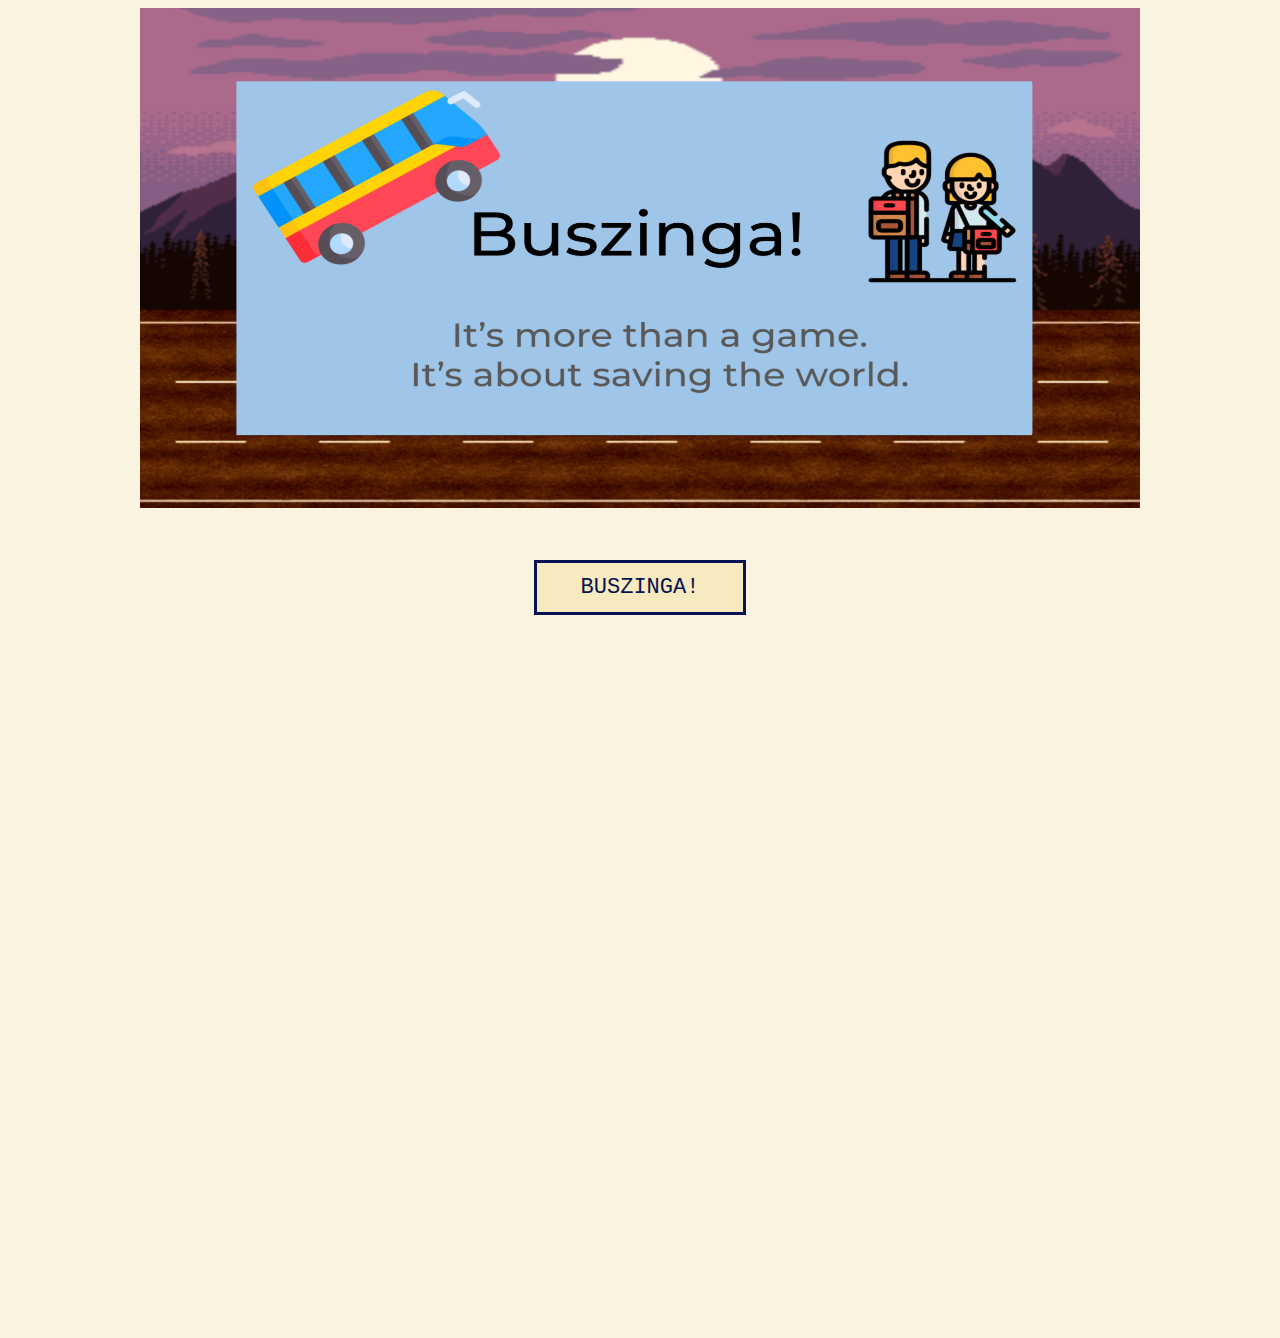
<file: index.html>
<!DOCTYPE html>
<html lang="en">
<head>
    <meta charset="UTF-8">
    <meta name="viewport" content="width=device-width, initial-scale=1.0">
    <title>Buszinga!</title>
    <link rel="stylesheet" href="./style.css">
</head>
<body class="body">
    <div class="body">
    <div id="startgame">
        <img src="./Images/start.png" alt="StartGameScreen">
        <a href="./bonanza.html" class="btn_play1">BUSZINGA!</a>
    </div>
    <canvas id="myCanvas" width="1000" height="650"></canvas>
    </div>
</body>
</html>
</file>
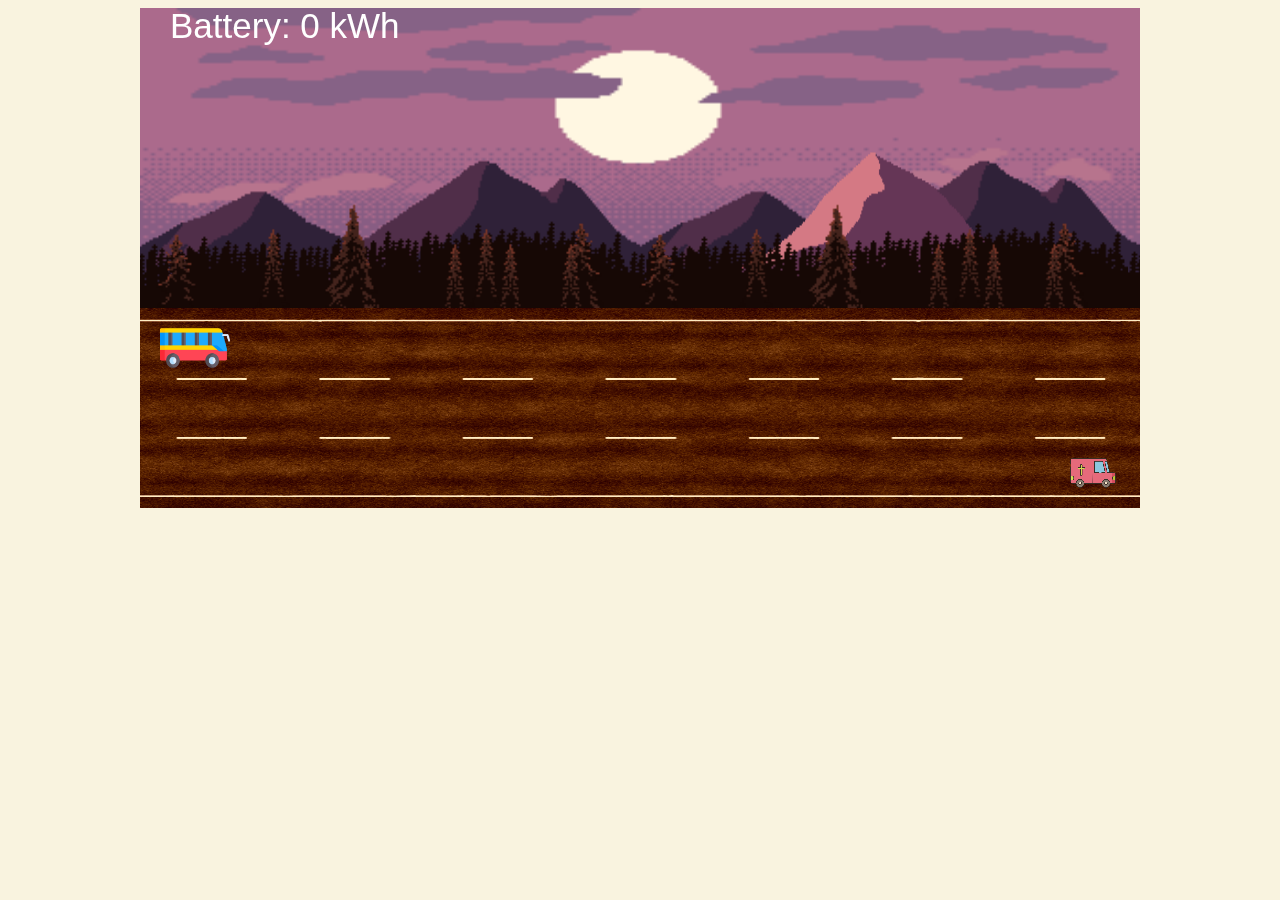
<file: bonanza.html>
<!DOCTYPE html>
<html lang="en">
<head>
    <meta charset="UTF-8">
    <meta name="viewport" content="width=device-width, initial-scale=1.0">
    <title>Buszinga!</title>
    <link rel="stylesheet" href="./style.css">
</head>
<body class="body">
    <div class="body">
    <div id="game">
        <canvas id="myCanvas" width="1000" height="650"></canvas>
    </div>
    <script src="./script.js"></script>
</div>
</body>
</html>
</file>
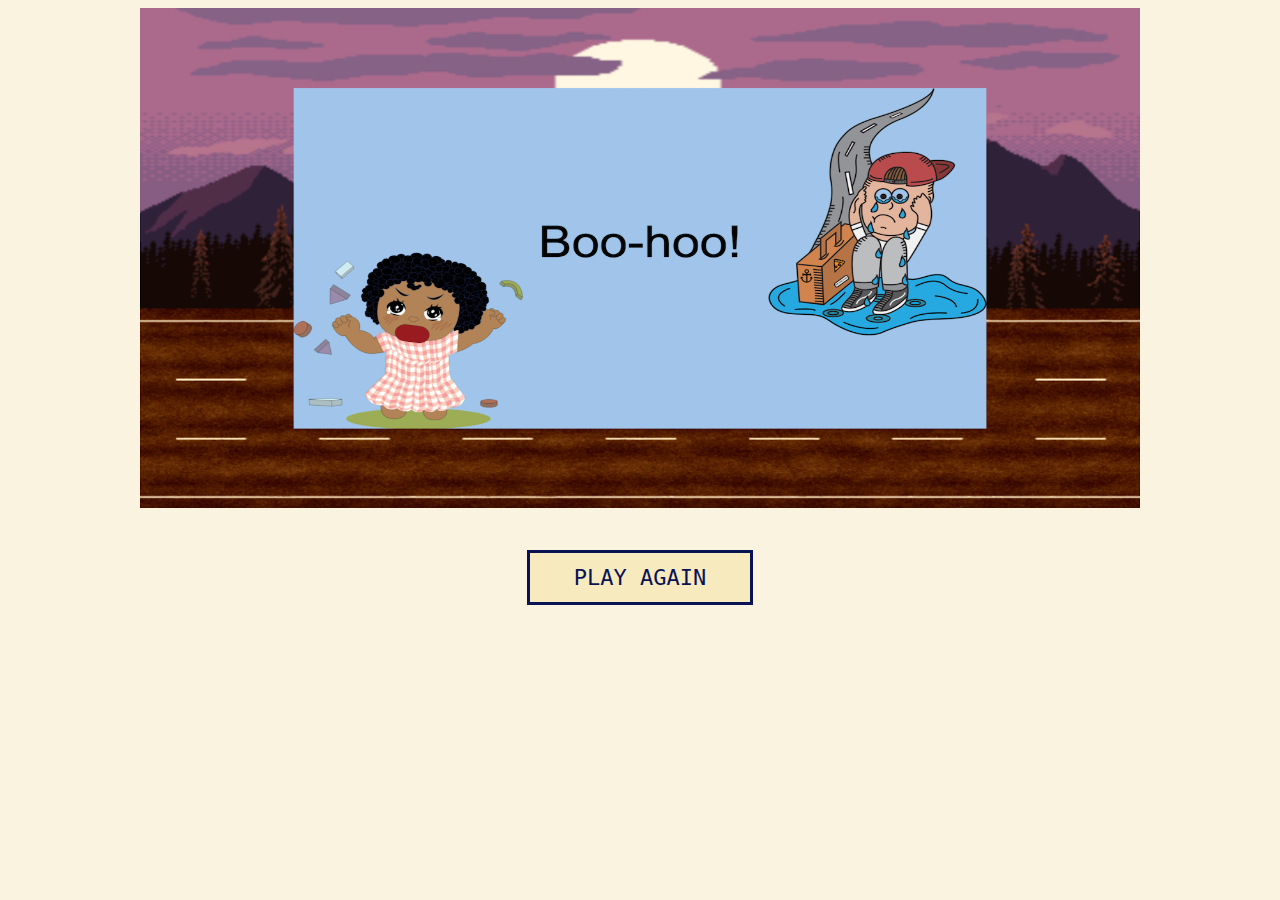
<file: youlose.html>
<!DOCTYPE html>
<html lang="en">
<head>
    <meta charset="UTF-8">
    <meta name="viewport" content="width=device-width, initial-scale=1.0">
    <title>Bus Bonanza</title>
    <link rel="stylesheet" href="./style.css">
</head>
<body class="body">
    <div class="body">
    <div id="startgame">
        <img src="./Images/youlose.png" alt="GameOverScreen">
        <a href="./bonanza.html" class="btn_play_again">PLAY AGAIN</a>
    </div>
    <script src="script.js"></script>
</div>
</body>
</html>
</file>
<file: style.css>
#game{
    display: flex;
    justify-content: center;
}

#startgame{
    display: flex;
    justify-content: center;
}

img {
  width: 1000px;
  height: 500px;
}

.btn_play1{
    position: absolute;
    top: 500px;
    background-color:#F6EABE;
    color: #091353;
    font-family: monospace;
    font-size: 22px;
    padding: 12px 44px;
    margin-top:60px;
    border: 3px solid #091353;
    cursor: pointer;
    text-decoration: none;
}

.btn_play{
    position: absolute;
    top: 300px;
    background-color:#F6EABE;
    color: #091353;
    font-family: monospace;
    font-size: 22px;
    padding: 12px 44px;
    margin-top:60px;
    border: 3px solid #091353;
    cursor: pointer;
    text-decoration: none;
}

.btn_play_again{
    position: absolute;
    top: 550px;
    background-color:#F6EABE;
    color: #091353;
    font-family: monospace;
    font-size: 22px;
    padding: 12px 44px;
    border: 3px solid #091353;
    cursor: pointer;
    text-decoration: none;
  }

  .btn_won{
    position: absolute;
    top: 300px;
    background-color:#F6EABE;
    color: #091353;
    font-family: monospace;
    font-size: 22px;
    padding: 12px 44px;
    border: 3px solid #091353;
    cursor: pointer;
    text-decoration: none;
}


.btn_play_again2{
    display: flex;
    justify-content: center;
    margin-top: 15px;

    color: #F6EABE;
    font-family: monospace;
    font-size: 22px;

}

.body{
    background-color: #F9F3DF;
    display: flex;
    justify-content: center;
    flex-direction: column;
}


#gameover{
    display: flex;
    justify-content: center;
    margin-top: 200px;
}
</file>
